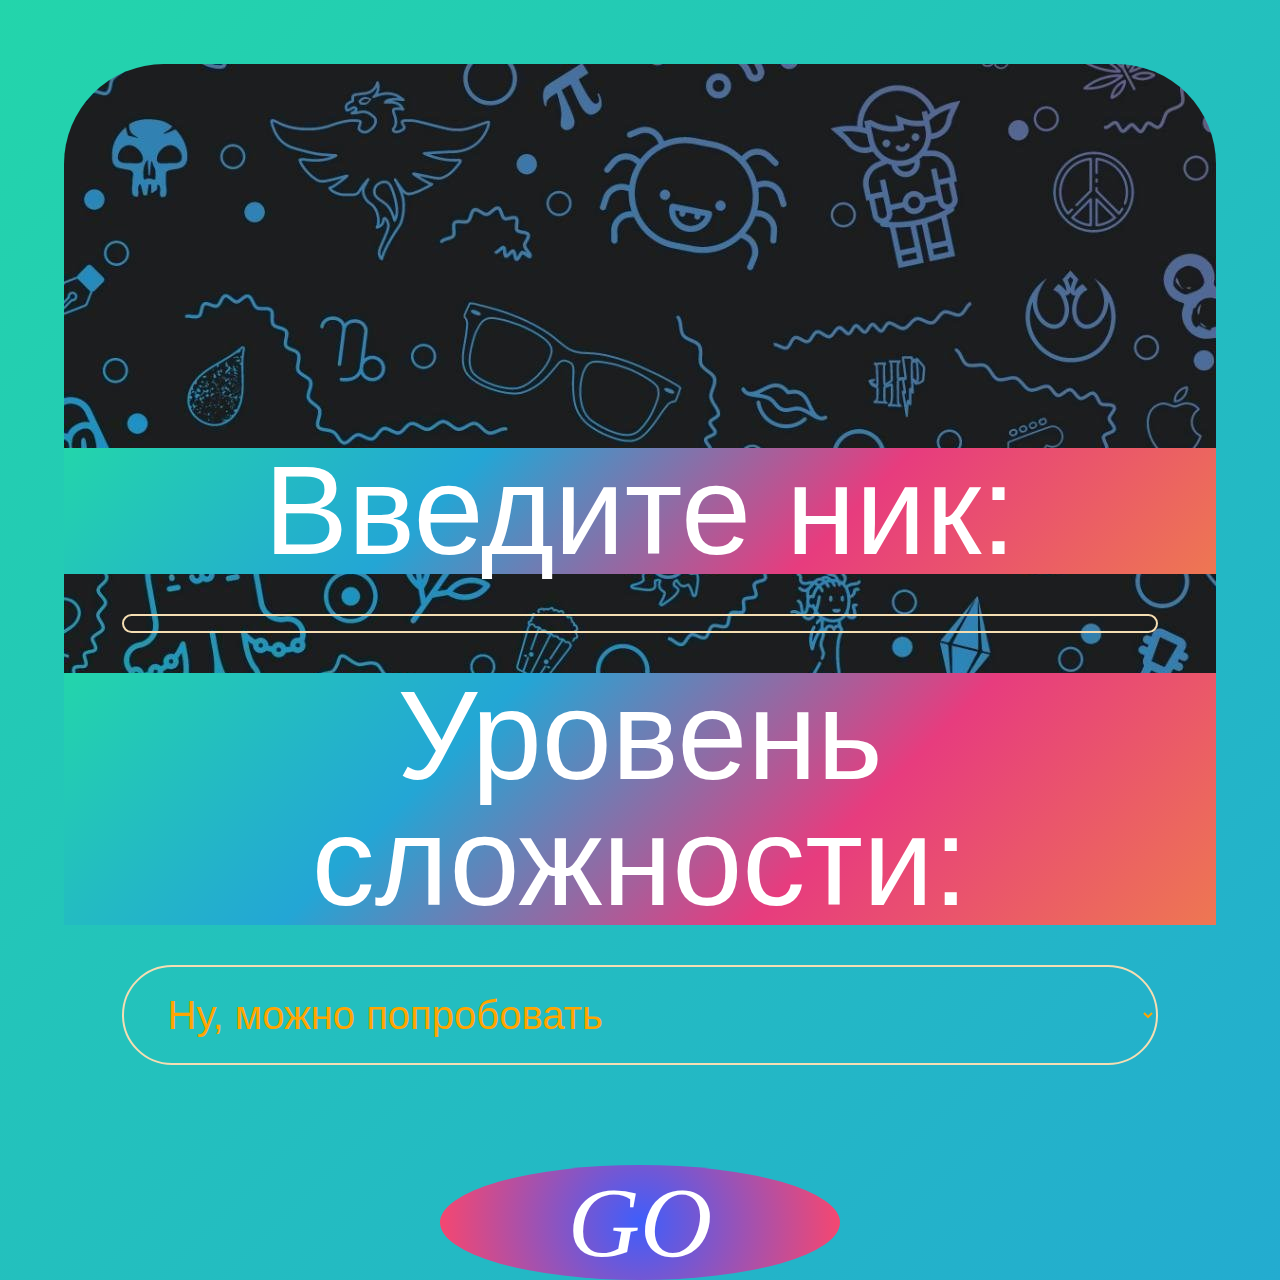
<file: Index.html>
<!--DOCTYPE-- Сообщает браузеру как нужно обрабатывать страницу.-->
<!DOCTYPE html>
    <!--Оболочка документа, указываем язык содержимого-->
<html lang="ru">
    <!--Заголовок страницы пишется здесь, так же некоторые важные данные, на странице не отображается-->
<head>
    <title>MyPageSite</title>
    <meta http-equiv="Content-type" content="text\html;charset=UTF-8"/>
    <link rel="stylesheet" href="../CSS/style.css">
</head>
<body>
    <div class="container">
            <p>Введите ник: </p>
            <input type="text" class="nickname">
        <div class="selector">
            <p>Уровень сложности:</p>
            <select class="select__lvl">
                <option value="1">Ну, можно попробовать</option>
                <option value="2">Я в своих силах уверен</option>
                <option value="3">Щас я эти задания порешаю</option>
            </select>
        </div>
        <button class="go">GO</button>
    </div>

    <script src="../JS/script.js"></script>
    <script src="../JS/script2.js"></script>
</body>
</html>
</file>
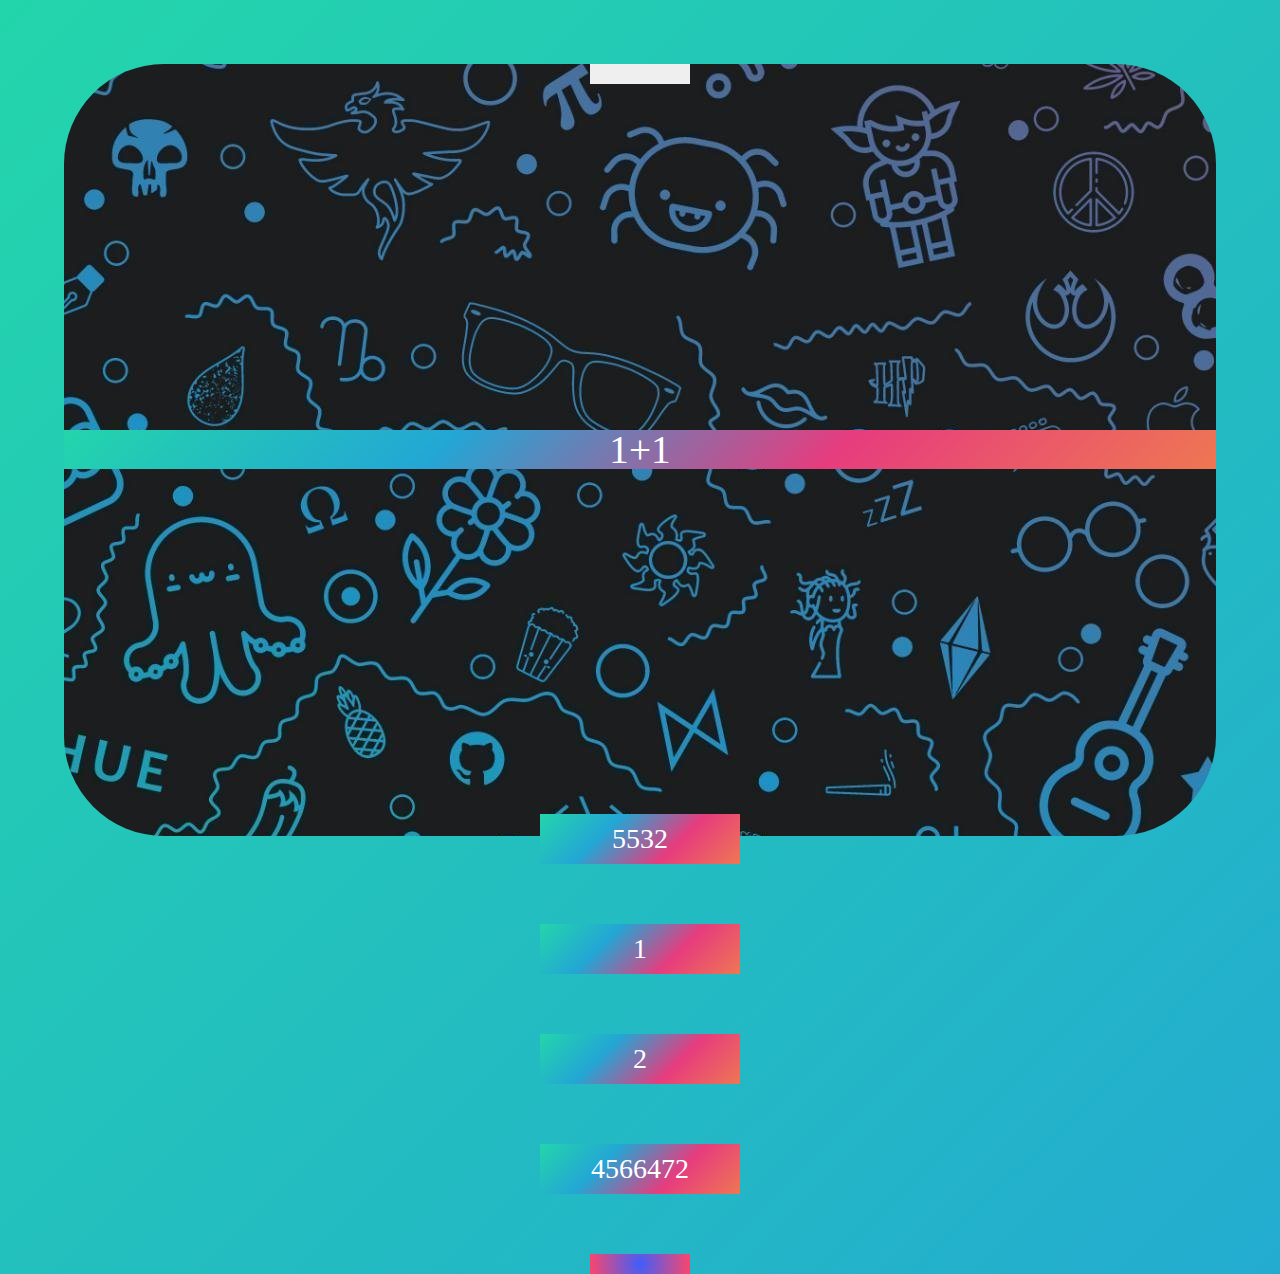
<file: index2.html>
<!DOCTYPE html>
<html lang="en">
<head>
    <meta charset="UTF-8">
    <meta name="viewport" content="width=device-width, initial-scale=1.0">
    <title>Document</title>
    <link rel="stylesheet" href="../CSS/style.css">
</head>
<body>
    <div class="container num__2">
        <button class="button pp"></button>
        <div class="equation"><span>Привет</span></div>
        <div class="ans__buttons" id="buttons">
            <button class="btn"></button>
            <button class="btn"></button>
            <button class="btn"></button>
            <button class="btn"></button> 
        </div> 
        <div class="score__container">
            <div class="score" id="score"></div>
        </div>
    </div>
    <script src="../JS/script2.js"></script>
</body>
</html>
</file>
<file: CSS/style.css>
div{

}
.LilBig{
    font-size: 20px;
    color:dodgerblue

}
span.LilBig{
    font-size: 15px;
    color: gold;
}
.LilBig span{
    font-size: 40;
    color:gray
}
.block>p{
    color: green;

}
*{
    padding: 0;
    margin: 0;
    border:0;

}
*,*:before,*:after{
-moz-box-sizing: border-box;
-webkit-box-sizing: border-box;
box-sizing: border-box;
}

:focus,:active{outline: none;}
a:focus,a:active{outline: none;}

nav,footer,header,aside{display: block;}

html,body{
    height: 100%;
    width: 100%;
    font-size: 100%;
    line-height: 1;
    font-size: 14px;
    -ms-text-size-adjust: 100%;
    -moz-text-size-adjust: 100%;
    -webkit-text-size-adjust: 100%;
}

input,button,textarea{font-family: inherit;}

input::-ms-clear{display: none;}
button{cursor: pointer;}
button::-moz-focus-inner {padding:0;border:0;}
a, a:visited{text-decoration: none;}
a:hover{text-decoration: none;}
ul li{list-style: none;}
img{vertical-align: top;}

h1,h2,h3,h4,h5,h6{font-size: inherit; font-weight: 400;}

body {
	background: linear-gradient(-45deg, #ee7752, #e73c7e, #23a6d5, #23d5ab);
	background-size: 400% 400%;
	animation: gradient 15s ease infinite;
    display: flex;
    justify-content: center;
}

@keyframes gradient {
	0% {
		background-position: 0% 50%;
	}
	50% {
		background-position: 100% 50%;
	}
	100% {
		background-position: 0% 50%;
	}
}
.container {
    margin-top: 5%;
    margin-bottom: 5%;
    padding-top: 30%;
    width: 90%;
    display: flex;
    flex-direction: column;
    align-items: center;
    background-image: url(../img/bg.jpg);
    border-radius: 100px;
}
.num__2{
    padding: 0;
}
.container p {
    color: white;
    font-size: 900%;
    text-align: center;
    margin-bottom: 40px;
    font-family:'Gill Sans', 'Gill Sans MT', Calibri, 'Trebuchet MS', sans-serif; 
    background: linear-gradient(-45deg, #ee7752, #e73c7e, #23a6d5, #23d5ab);
    display: block;
    width: 100%;
}
.nickname {
    background-color: transparent;
    border: 2px solid wheat;
    border-radius: 100px;
    width: 90%;
    height: 5%;
    font-size: 50px;
    font-family:'Gill Sans', 'Gill Sans MT', Calibri, 'Trebuchet MS', sans-serif;
    padding-left: 40px;
    margin-bottom: 40px;
    color:antiquewhite;
}
.selector {
    margin-bottom: 100px;
}
.select__lvl {
    margin-left: 5%;
    width: 90%;
    height: 100px;
    font-size: 40px;
    font-family:'Gill Sans', 'Gill Sans MT', Calibri, 'Trebuchet MS', sans-serif;
    background: transparent;
    border: 2px solid wheat;
    border-radius: 100px;
    padding-left: 40px;
    color: orange;
}
.go {
    font-size: 100px;
    font-style: oblique;
    color: white;
    border-radius: 50%;
    background: radial-gradient(circle, rgba(63,94,251,1) 0%, rgba(252,70,107,1) 100%);
    display: flex;
    justify-content: center;
    align-items: center;
}
.go {
    width: 400px;
    height: 400px;
  }
  .go {
  animation:aaa 2s infinite ease-out;
  -moz-animation:aaa 2s infinite ease-out; 
  -webkit-animation:aaa 2s infinite ease-out;
  }
  @keyframes aaa {
      0% {width: 400px;}
      50% {width: 350px;}
      100% {width: 400px;}
  }
  @-webkit-keyframes aaa {
    0% {width: 400px;}
    50% {width: 350px;}
    100% {width: 400px;}
  }
  @-moz-keyframes aaa {
    0% {width: 400px;}
    50% {width: 350px;}
    100% {width: 400px;}
  }
.button{
    width: 100px;
    height: 20px;
}
.pp{
    font-size: 2px;
}
.equation{
    margin: 30%;
    background: linear-gradient(-45deg, #ee7752, #e73c7e, #23a6d5, #23d5ab);
    height: 100px;
    width: 100%;
    display: flex;
    align-items: center;
    justify-content: center;
}
.equation span{
    color: white;
    font-size: 280%;
}
.ans__buttons{
    display: flex;
    flex-direction: column;
    
}
.ans__buttons button{
    margin-bottom: 30%;
    height: 50px;
    width: 200px;
    background: linear-gradient(-45deg, #ee7752, #e73c7e, #23a6d5, #23d5ab);
}
.score__container{
    height: 100%;
    width: 100%;
    display: flex;
    align-items:end;
    justify-content: center;
}
.score{
    display: flex;
    justify-content: center;
    align-items: center;
    width: 100px;
    height: 20px;
    background: radial-gradient(circle, rgba(63,94,251,1) 0%, rgba(252,70,107,1) 100%);
    color: white;

    font-size: 120%
}
.btn{
    color: white;
    font-size: 200%;
}
</file>
